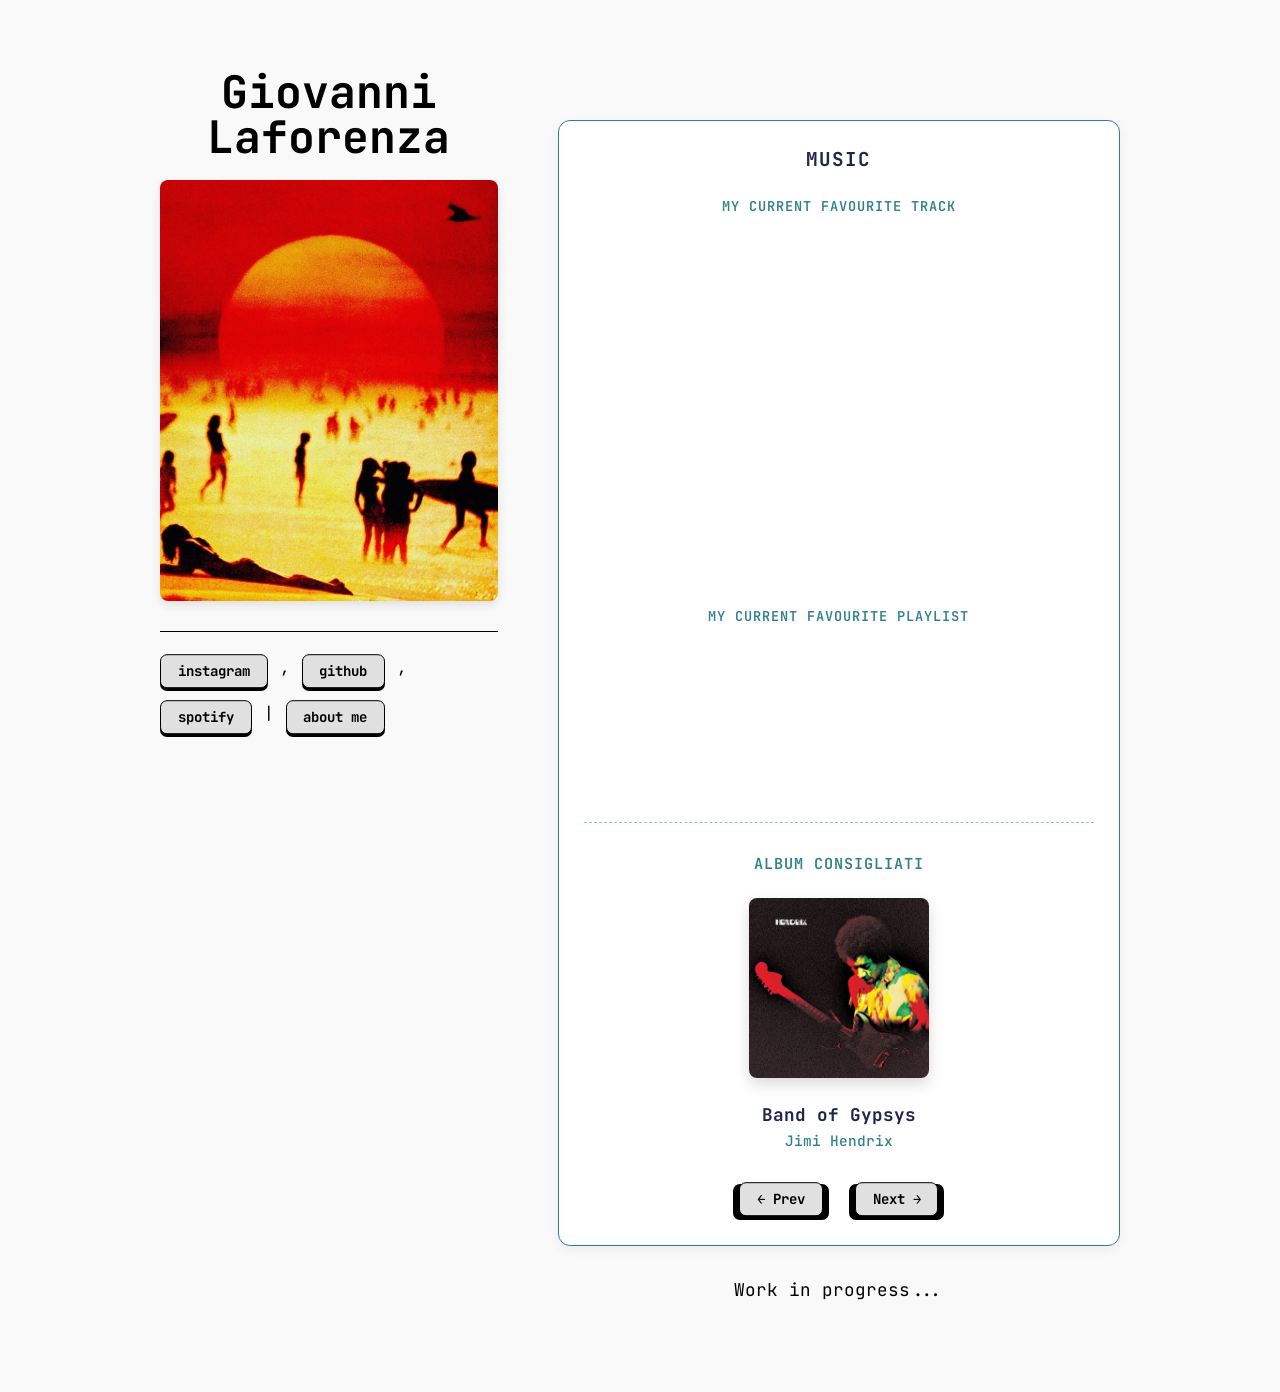
<file: index.html>
<!DOCTYPE html>
<html lang="it">

<head>
    <meta charset="UTF-8">
    <meta name="viewport" content="width=device-width, initial-scale=1.0">
    <title>lafogio's</title>

    <link rel="icon" type="image/png" href="assets/immagini/favicon.png">

    <link rel="stylesheet" href="assets/style.css">
</head>

<body>

    <div class="container">

        <div class="layout-wrapper">

            <div class="colonna-sinistra">
                <h1 class="center-image-title">Giovanni Laforenza</h1>
                <img src="assets/immagini/sunset.jpg" alt="Copertina del mio blog" class="blog-image">

                <div class="social-links">
                    <a href="https://instagram.com/g.laforenza" target="_blank" rel="noopener" class="uiverse-button">
                        <span class="button_top">instagram</span>
                    </a>,

                    <a href="https://github.com/Arancialt" target="_blank" rel="noopener" class="uiverse-button">
                        <span class="button_top">github</span>
                    </a>,

                    <a href="https://open.spotify.com/user/giovinsww?si=ec167fd5814a4b13" target="_blank" rel="noopener" class="uiverse-button">
                        <span class="button_top">spotify</span>
                    </a> | 

                    <a href="about.html" class="uiverse-button">
                        <span class="button_top">about me</span>
                    </a>
                </div>
            </div>

            <div class="colonna-destra">

                <div class="music-box">
                    <p class="music-box-title">Music</p>

                    <div class="spotify-player">
                        <p class="spotify-title">My current favourite track</p>
                        <iframe data-testid="embed-iframe" style="border-radius:12px"
                            src="https://open.spotify.com/embed/track/4zgHtuasZkiZu1caZwxF5P?utm_source=generator" 
                            width="100%" height="352" frameBorder="0" allowfullscreen="" 
                            allow="autoplay; clipboard-write; encrypted-media; fullscreen; picture-in-picture" 
                            loading="lazy"></iframe>
                    </div>

                    <div class="spotify-player">
                        <p class="spotify-title">My current favourite playlist</p>
                        <iframe data-testid="embed-iframe" style="border-radius:12px"
                            src="https://open.spotify.com/embed/playlist/7ckLkG38SS1w2SLi9QWE3b?utm_source=generator&theme=0"
                            width="100%" height="152" frameBorder="0" allowfullscreen=""
                            allow="autoplay; clipboard-write; encrypted-media; fullscreen; picture-in-picture"
                            loading="lazy"></iframe>
                    </div>

                    <hr style="border: 0; border-top: 1px dashed #31818C; margin: 30px 0; opacity: 0.5;">

                    <div class="inner-album-section">
                        <p class="spotify-title" style="margin-bottom: 20px; font-size: 0.95rem;">Album consigliati</p>

                        <div class="carousel-container">

                            <div class="album-card active">
                                <img src="/assets/immagini/Jimi-Hendrix-Band-Of-Gypsys-album-cover.jpg" class="album-cover" alt="Band of Gypsys">
                                <div class="album-info">
                                    <h3 class="album-title">Band of Gypsys</h3>
                                    <p class="album-artist">Jimi Hendrix</p>
                                    <p class="album-desc"></p>
                                </div>
                            </div>

                            </div> <div class="carousel-controls">
                            <button id="prevBtn" class="uiverse-button">
                                <span class="button_top">← Prev</span>
                            </button>
                            <button id="nextBtn" class="uiverse-button">
                                <span class="button_top">Next →</span>
                            </button>
                        </div>
                    </div> </div> <p class="descrizione">Work in progress...</p>
                
            </div> </div> </div> <script>
        document.addEventListener("DOMContentLoaded", function () {
            const cards = document.querySelectorAll('.album-card');
            const prevBtn = document.getElementById('prevBtn');
            const nextBtn = document.getElementById('nextBtn');
            let currentIndex = 0;

            function showCard(index) {
                // Se non ci sono card o ne è rimasta solo una attiva (perché le altre sono commentate) ferma la funzione
                if (cards.length <= 1) return;

                // Rimuove la classe attiva da tutte le card
                cards.forEach(card => card.classList.remove('active'));

                // Gestione del loop infinito del carosello
                if (index >= cards.length) {
                    currentIndex = 0;
                } else if (index < 0) {
                    currentIndex = cards.length - 1;
                } else {
                    currentIndex = index;
                }

                // Mostra la card corrente
                cards[currentIndex].classList.add('active');
            }

            // Event Listeners per i bottoni
            nextBtn.addEventListener('click', () => {
                showCard(currentIndex + 1);
            });

            prevBtn.addEventListener('click', () => {
                showCard(currentIndex - 1);
            });
        });
    </script>

</body>
</html>
</file>
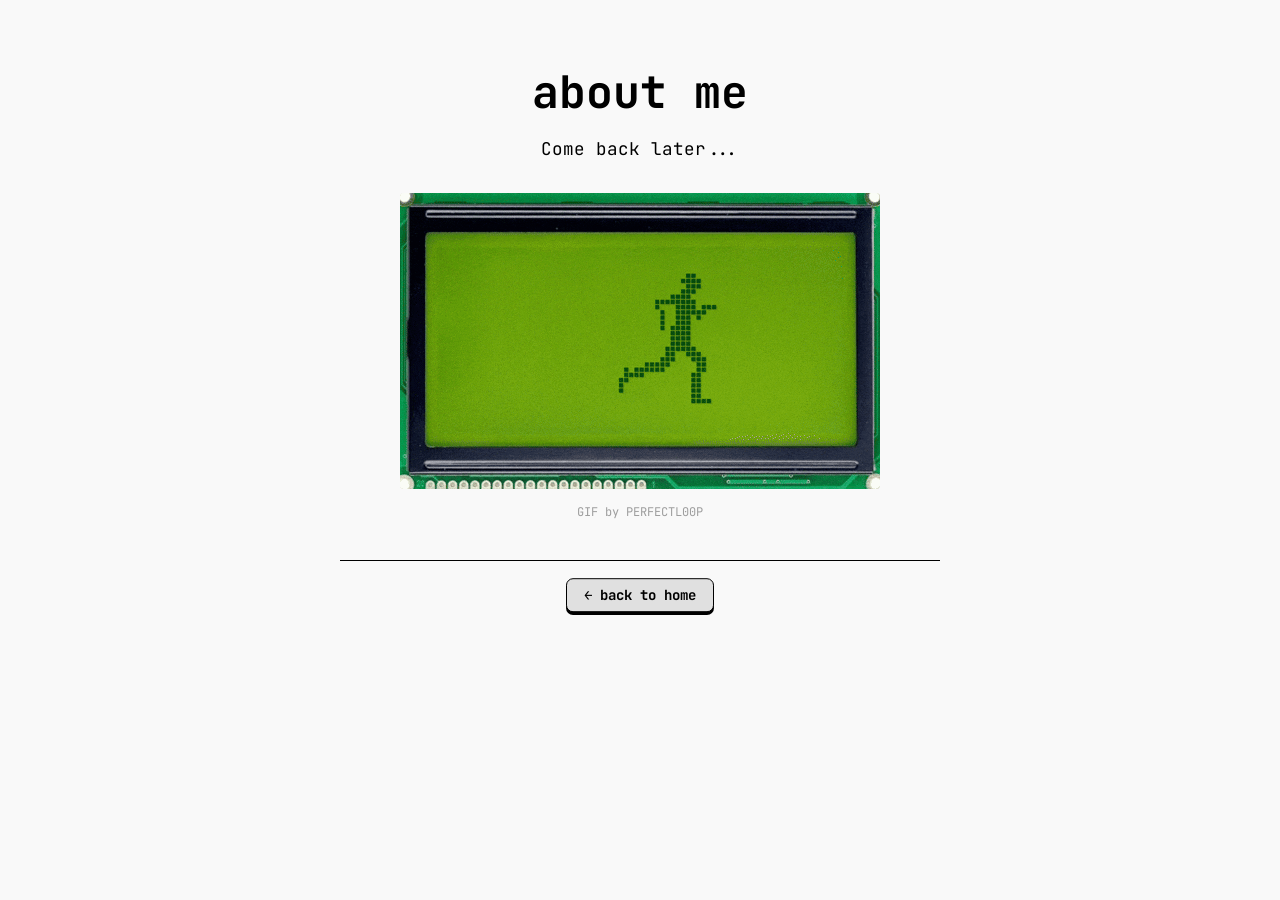
<file: about.html>
<!DOCTYPE html>
<html lang="it">
<head>
    <meta charset="UTF-8">
    <meta name="viewport" content="width=device-width, initial-scale=1.0">
    <title>about me - lafogio</title>
    <link rel="icon" type="image/png" href="assets/immagini/favicon.png">
    
    <!-- Colleghiamo lo stesso identico CSS del sito principale -->
    <link rel="stylesheet" href="assets/style.css">
</head>
<body>

    <div class="container">
        
        <!-- Titolo della pagina About -->
        <h1 class="center-image-title">about me</h1>

        <!-- Contenitore centrale minimalista per i tuoi testi -->
        <div style="max-width: 600px; margin: 0 auto; text-align: left;">
            
            <p class="descrizione">
                Come back later...
            </p>

            <img src="assets/immagini/Starting Again Running Man GIF by PERFECTL00P.gif" alt="gif about me" class="gif-about-me">
            <p class="credits">GIF by PERFECTL00P</p>

            <div style="text-align: center; margin-top: 40px; padding-top: 20px; border-top: 1px solid #000000;">

                <a href="index.html" class="uiverse-button">
                    <span class="button_top">← back to home</span>
                </a>

            </div>
        </div>

    </div>

</body>
</html>
</file>
<file: assets/style.css>
/* ==========================================================================
   0. IMPORTAZIONE FONT DA GOOGLE FONTS
   ========================================================================== */
@import url('https://fonts.googleapis.com/css2?family=JetBrains+Mono:wght@400;500;700&display=swap');

/* ==========================================================================
   1. IMPOSTAZIONI GENERALI E RESET
   ========================================================================== */
body {
    font-family: 'JetBrains Mono', monospace;
    background-color: #f9f9f9;
    color: #000000; /* Testo generale del sito in NERO */
    margin: 0;
    padding: 0;
}

.container {
    max-width: 1000px;
    margin: 50px auto;
    padding: 20px;
    box-sizing: border-box;
}

/* ==========================================================================
   2. IL MOTORE DEL LAYOUT (FLEXBOX A DUE COLONNE CON COLONNA FISSA)
   ========================================================================== */
.layout-wrapper {
    display: flex;
    flex-direction: row;
    justify-content: space-between;
    align-items: flex-start;  
    gap: 60px; /* Aumentato leggermente il distacco per dare più aria alle colonne */
    width: 100%;
}

.colonna-sinistra {
    flex: 0.75; /* Ridotto: ora occupa meno spazio rispetto a prima */
    min-width: 0;
    text-align: center; 
    
    /* Rende la colonna sinistra fissa durante lo scroll */
    position: sticky;
    top: 50px; 
}

.colonna-destra {
    flex: 1.25; /* Aumentato: prende lo spazio guadagnato dalla sidebar */
    min-width: 0;
    text-align: center;
    margin-top: 50px; /* Abbassato leggermente per allinearsi alla nuova proporzione */
}

/* ==========================================================================
   3. TITOLO CENTRATO RISPETTO ALL'IMMAGINE
   ========================================================================== */
.center-image-title {
    font-size: 2.8rem;
    font-weight: 700;
    color: #000000;
    text-align: center;       
    margin-top: 0;
    margin-bottom: 20px;      
    line-height: 1;           
}

/* ==========================================================================
   4. ELEMENTI DELLA COLONNA SINISTRA (IMMAGINE E SOCIAL)
   ========================================================================== */
.blog-image {
    width: 100%;
    height: auto;
    border-radius: 8px;
    margin: 0 0 20px 0;
    box-shadow: 0 4px 10px rgba(0,0,0,0.1);
    display: block;
}

/* Sezione Link Social che ospita i bottoni 3D */
.social-links {
    margin-top: 30px;
    padding-top: 25px;
    border-top: 1px solid #000000; /* Linea di separazione in NERO */
    text-align: left;              
    display: flex;                 /* Affianca i bottoni uno dopo l'altro */
    flex-wrap: wrap;               /* Li manda a capo automaticamente se lo schermo si restringe */
    gap: 12px;                     /* Spazio vuoto uniforme tra un bottone 3D e l'altro */
}

/* ==========================================================================
   5. ELEMENTI DELLA COLONNA DESTRA (BOX MUSICA E DESCRIZIONE)
   ========================================================================== */
.music-box {
    width: 100%;
    padding: 25px;
    background-color: #ffffff; 
    border: 1px solid #31818C; 
    border-radius: 12px;
    box-shadow: 0 4px 12px rgba(0,0,0,0.05);
    box-sizing: border-box;
    margin-bottom: 30px;
    text-align: center;
}

.music-box-title {
    font-size: 1.2rem;
    color: #22244E; 
    text-transform: uppercase;
    letter-spacing: 1px;
    font-weight: 700;
    margin-top: 0;
    margin-bottom: 25px;
}

.spotify-player {
    margin-bottom: 25px;
}

.spotify-player:last-child {
    margin-bottom: 0;
}

.spotify-title {
    font-size: 0.85rem;
    color: #31818C; 
    text-transform: uppercase;
    letter-spacing: 1px;
    margin-bottom: 10px;
    font-weight: 600;
}

.descrizione {
    font-size: 1.1rem;
    color: #000000; 
    line-height: 1.6;
    margin-top: 20px;
    text-align: center;
}

/* ==========================================================================
   6. PAGINA ABOUT ME
   ========================================================================== */
.gif-about-me {
    display: block;       
    margin: 30px auto;    
    max-width: 100%;      
    height: auto;         
    border-radius: 4px;   
}

.credits {
    font-size: 0.75rem;       /* Rende il testo molto piccolo */
    color: #888888;           /* Un grigio chiaro e leggero, non invasivo */
    text-align: center;       /* Lo centra perfettamente sotto la GIF */
    margin-top: -15px;        /* Lo avvicina alla GIF riducendo lo spazio vuoto */
    margin-bottom: 30px;      /* Spazio rispetto alla linea nera sotto */
    opacity: 0.8;             /* Gli dà una leggera trasparenza per farlo apparire ancora più delicato */
}


/* ==========================================================================
   7. NUOVO BOTTONE 3D (DIPINTO DA UIVERSE)
   ========================================================================== */

.uiverse-button {
    /* Variables */
    --button_radius: 0.5em; 
    --button_color: #e0e0e0; /* Sfondo grigio chiaro vintage */
    --button_outline_color: #000000;
    
    font-family: 'JetBrains Mono', monospace; 
    font-size: 14px; 
    font-weight: bold;
    border: none;
    cursor: pointer;
    border-radius: var(--button_radius);
    background: var(--button_outline_color);
    display: inline-block; 
    text-decoration: none; 
}

.button_top {
    display: block;
    box-sizing: border-box;
    border: 1px solid var(--button_outline_color); 
    border-radius: var(--button_radius);
    padding: 0.5em 1.2em; /* Padding perfetto per la lettura in linea */
    background: var(--button_color);
    color: var(--button_outline_color);
    transform: translateY(-0.2em);
    transition: transform 0.1s ease;
}

.uiverse-button:hover .button_top {
    transform: translateY(-0.33em);
    background: #ffffff; /* Si illumina in bianco puro al passaggio del mouse */
}

.uiverse-button:active .button_top {
    transform: translateY(0); /* Si schiaccia totalmente al click */
}

@media (max-width: 800px) {
    .layout-wrapper {
        flex-direction: column;
        gap: 30px;
    }
    
    .colonna-sinistra, .colonna-destra {
        width: 100%;
        flex: none;
        text-align: center;
    }

    .colonna-sinistra {
        /* Disattiva l'effetto bloccato su smartphone, altrimenti coprirebbe lo schermo */
        position: static; 
    }

    .colonna-destra {
        margin-top: 0; 
    }
    
    .social-links {
        justify-content: center; 
    }
    
    .blog-image {
        margin: 10px auto 20px auto;
    }
}

/* ==========================================================================
   9. SEZIONE ALBUM CAROUSEL
   ========================================================================== */
.album-box {
    width: 100%;
    padding: 25px;
    background-color: #ffffff; 
    border: 1px solid #31818C; 
    border-radius: 12px;
    box-shadow: 0 4px 12px rgba(0,0,0,0.05);
    box-sizing: border-box;
    margin-bottom: 30px;
    text-align: center;
}

.carousel-container {
    position: relative;
    width: 100%;
    min-height: 280px; /* Evita il saltellamento del layout al cambio album */
    display: flex;
    justify-content: center;
    align-items: center;
}

/* Nasconde le card non attive */
.album-card {
    display: none;
    width: 100%;
    animation: fadeIn 0.4s ease-in-out;
}

/* Mostra solo la card attiva */
.album-card.active {
    display: block;
}

.album-cover {
    width: 180px;
    height: 180px;
    object-fit: cover;
    border-radius: 8px;
    box-shadow: 0 6px 15px rgba(0,0,0,0.15);
    margin-bottom: 15px;
}

.album-info {
    margin-bottom: 20px;
}

.album-title {
    font-size: 1.1rem;
    color: #22244E;
    margin: 5px 0;
    font-weight: 700;
}

.album-artist {
    font-size: 0.9rem;
    color: #31818C;
    margin: 0;
    font-weight: 500;
}

.carousel-controls {
    display: flex;
    justify-content: center;
    gap: 20px;
    margin-top: 10px;
}

/* Rende i bottoni nativi simili a tag 'a' nel flusso */
.carousel-controls .uiverse-button {
    outline: none;
}

/* Semplice animazione di transizione */
@keyframes fadeIn {
    from { opacity: 0; transform: scale(0.98); }
    to { opacity: 1; transform: scale(1); }
}
</file>
